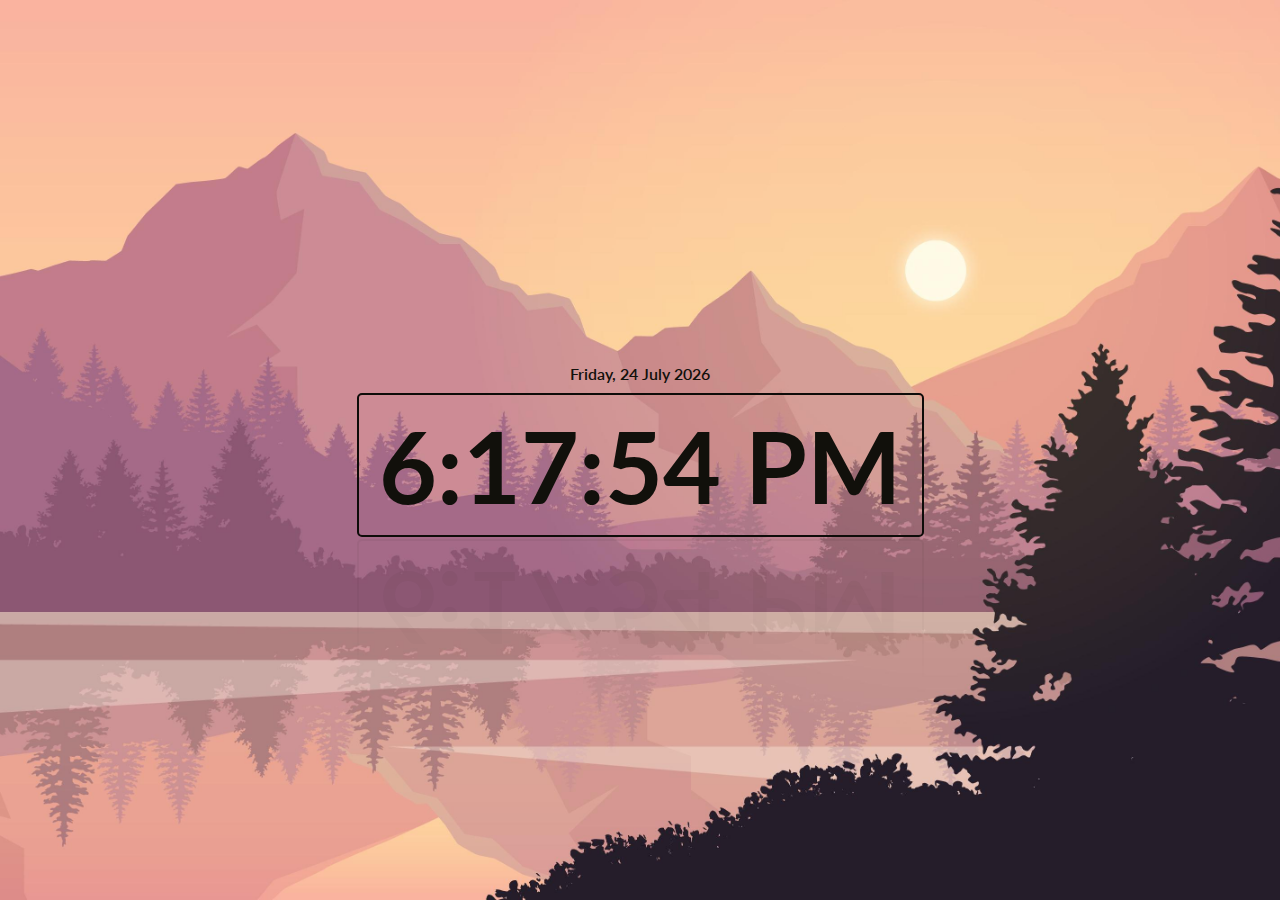
<file: Easy Digital Clock/index.html>
<!DOCTYPE html>
<html lang="en">
  <head>
    <meta charset="UTF-8" />
    <meta name="viewport" content="width=device-width, initial-scale=1.0" />
    <link rel="stylesheet" href="style.css" />
    <title>Document</title>
  </head>
  <body>
    <div class="container">
        <div class="display-date">
          <span id="day">day</span>,
          <span id="daynum">00</span>
          <span id="month">month</span>
          <span id="year">0000</span>
        </div>
        <div class="display-time"></div>
      </div>
    </div>
    <script src="script.js"></script>
  </body>
</html>
</file>
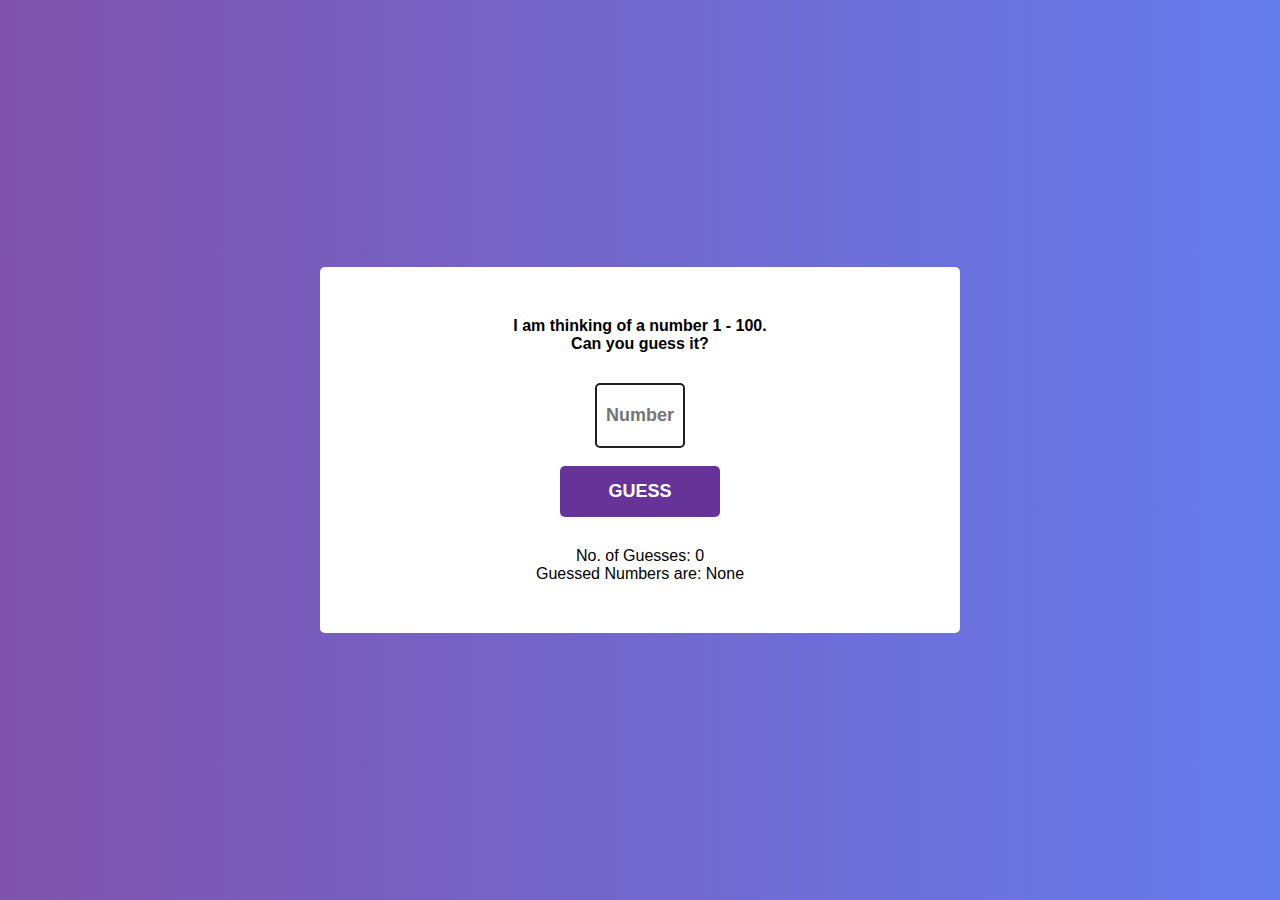
<file: Number Guessing Game Javascript/index.html>
<!DOCTYPE html>
<html lang="en">
  <head>
    <meta charset="UTF-8" />
    <meta name="viewport" content="width=device-width, initial-scale=1.0" />
    <link rel="stylesheet" href="style.css" />
    <title>Document</title>
  </head>
  <body>
    <div class="container">
      <h3>I am thinking of a number 1 - 100.</h3>
      <h3>Can you guess it?</h3>

      <input type="text" placeholder="Number" id="guess" /><br />

      <button onclick="play()" id="my_btn">GUESS</button>

      <p id="message1">No. of Guesses: 0</p>
      <p id="message2">Guessed Numbers are: None</p>
      <p id="message3"></p>
    </div>

    <script src="script.js"></script>
  </body>
</html>
</file>
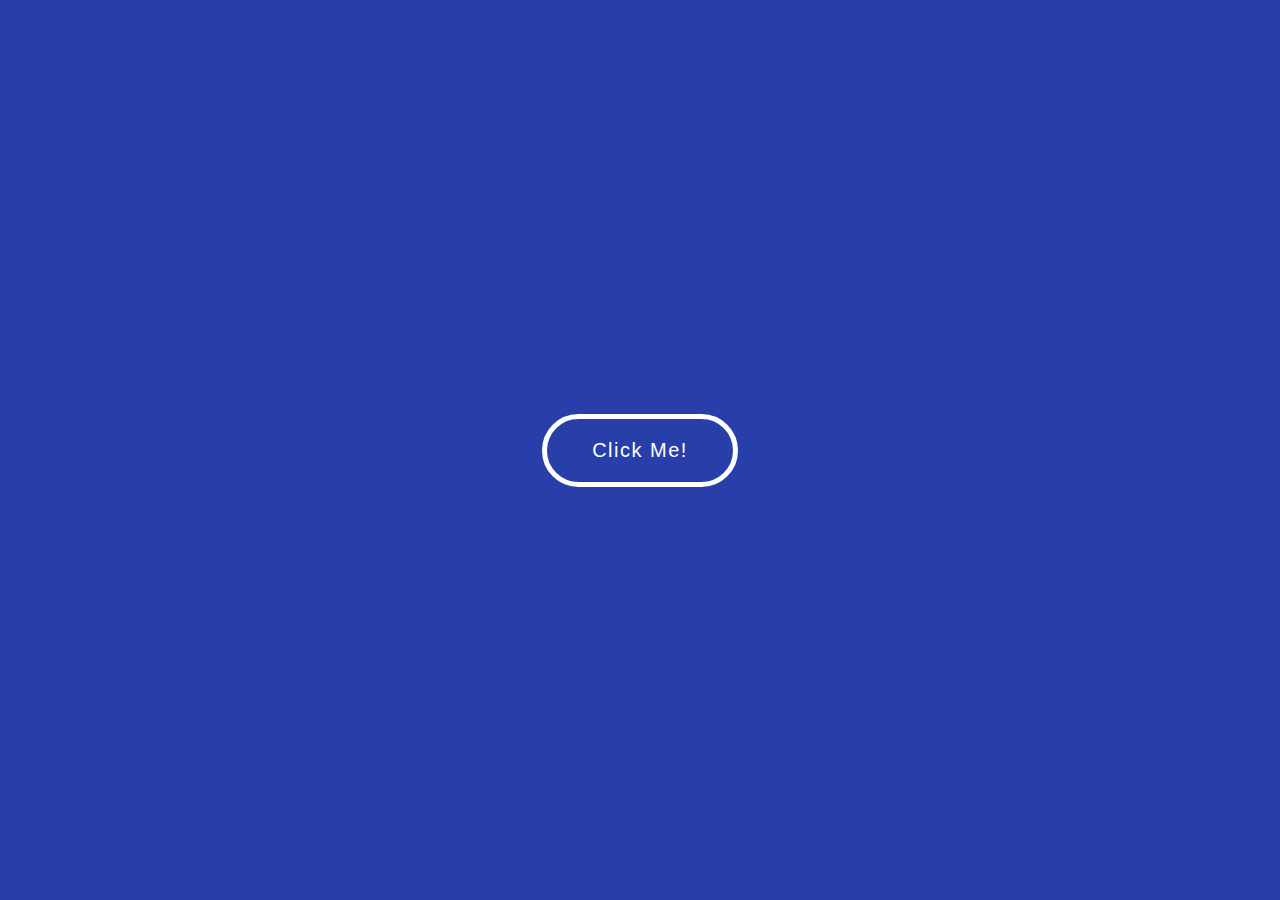
<file: Random Background Color On Click With Javascript/index.html>
<!DOCTYPE html>
<html lang="en">
  <head>
    <meta charset="UTF-8" />
    <meta name="viewport" content="width=device-width, initial-scale=1.0" />
    <title>Document</title>
    <link rel="stylesheet" href="style.css" />
  </head>
  <body>
    <button onclick="changeColor()">Click Me!</button>
    <script src="script.js"></script>
  </body>
</html>
</file>
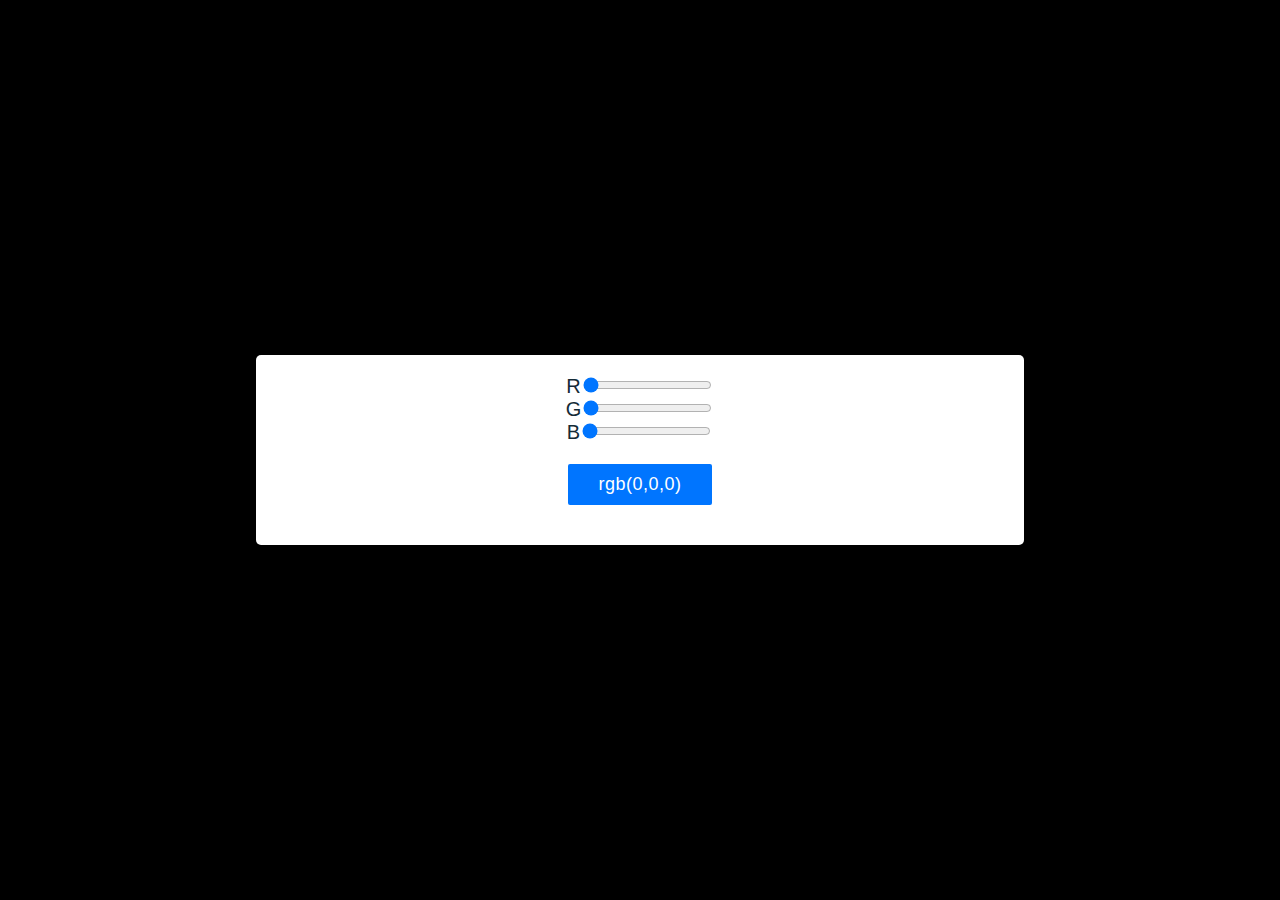
<file: RGB Color Slider/index.html>
<!DOCTYPE html>
<html lang="en">
  <head>
    <meta charset="UTF-8" />
    <meta name="viewport" content="width=device-width, initial-scale=1.0" />
    <link rel="stylesheet" href="style.css" />
    <title>Document</title>
  </head>
  <body>
    <div class="container">
      <div class="wrapper">
        R<input
          type="range"
          min="0"
          max="255"
          value="0"
          id="red"
          oninput="colors()"
        />
      </div>
      <div class="wrapper">
        G<input
          type="range"
          min="0"
          max="255"
          value="0"
          id="green"
          oninput="colors()"
        />
      </div>
      <div class="wrapper">
        B<input
          type="range"
          min="0"
          max="255"
          value="0"
          id="blue"
          oninput="colors()"
        />
      </div>
      <span id="output">rgb(0,0,0)</span>
    </div>
    <script src="script.js"></script>
  </body>
</html>
</file>
<file: Easy Digital Clock/style.css>
@import url("https://fonts.googleapis.com/css2?family=Lato&display=swap");

html {
  font-size: 62.5%;
}

* {
  margin: 0;
  padding: 0;
  box-sizing: border-box;
}

body {
  font-family: "Lato", sans-serif;
  background-image: url(painting.jpg);
  height: 100vh;
  width: 100%;
  background-size: cover;
  background-repeat: no-repeat;
  color: #11100b;
  display: flex;
  justify-content: center;
  align-items: center;
  height: 100vh;
}

.display-date {
  text-align: center;
  margin-bottom: 10px;
  font-size: 1.6rem;
  font-weight: 600;
}

.display-time {
  display: flex;
  font-size: 10rem;
  font-weight: bold;
  border: 2px solid #0e0c09;
  padding: 10px 20px;
  border-radius: 5px;
  transition: ease-in-out 0.1s;
  transition-property: background, box-shadow, color;
  -webkit-box-reflect: below 2px
    linear-gradient(transparent, rgba(255, 255, 255, 0.05));
}

.display-time:hover {
  background: transparent;
  box-shadow: 0 0 30px#fafaf9;
  color: #272727;
  cursor: pointer;
}
</file>
<file: Number Guessing Game Javascript/style.css>
*,
*:before,
*:after{
    padding: 0;
    margin: 0;
    box-sizing: border-box;
}

body {
    height: 100vh;
    background: linear-gradient(
        to right ,
        #7f53ac,
        #657ced
    );
}

.container{
    position: absolute;
    width: 50%;
    min-width: 580px;
    transform: translate(-50%, -50%);
    top: 50%;
    left: 50%;
    background-color:#fff ;
    padding: 50px 10px;
    border-radius: 5px;
    display: grid;
    justify-items: center;
    font-family: 'Poppins', sans-serif;
}

h3{
    font-size: 16px;
    font-weight: 600;
}

input[type="text"]{
    width: 90px;
    font-weight: 600;
    color: #663399;
    padding: 20px 0;
    text-align: center;
    margin-top: 30px;
    border-radius: 5px;
    border: 2px solid #202020;
    font-size: 18px;
}

button{
    width: 160px;
    cursor: pointer;
    padding: 15px 0;
    border-radius: 5px;
    background-color: #663399;
    color: #fff;
    border: none;
    font-size: 18px;
    font-weight: 600;
    margin-bottom:30px ;
    outline: none;
}

p{
    font-weight: 400;
}
</file>
<file: Random Background Color On Click With Javascript/style.css>
*{
    padding: 0;
    margin: 0;
}

body{
    background-color: #283faa;
    height: 100vh;
    display: grid;
    place-items: center;

}


button{
    font-family: 'Gill Sans', 'Gill Sans MT', Calibri, 'Trebuchet MS', sans-serif;
    font-size: 20px;
    padding: 20px 45px;
    background-color: transparent;
    border: 5px solid #fff;
    color:#fff ;
    cursor: pointer;
    letter-spacing: 1.5px;
    border-radius: 50px;
    outline: none;

}
</file>
<file: RGB Color Slider/style.css>
body{
    background-color: #000000;
}

.container{
    background-color: #fff;
    position: absolute;
    transform: translate(-50%, -50%);
    top: 50%;
    left: 50%;
    width: 60%;
    padding: 20px 0;
    box-shadow: 20px 20px 30px rgba(0,0,0,0.2);
    font-family: Arial, Helvetica, sans-serif;
    font-size: 20px;
    font-weight: 500;
    color: #142b37;
    border-radius: 5px;
    display: grid;
    justify-items: center;
}

.wrapper{
    width: 100%;
    text-align: center;
}

.input[type="range"]{
    display: inline-block;
    width: 80%;
    margin-left: 25px;
}

span{
    display: inline-block;
    text-align: center;
    margin: 20px 0;
    background-color: #0075ff;
    color: #fff;
    padding: 10px 30px;
    font-size: 18px;
    letter-spacing: 0.5px;
    border-radius: 2px;
    
}
</file>
